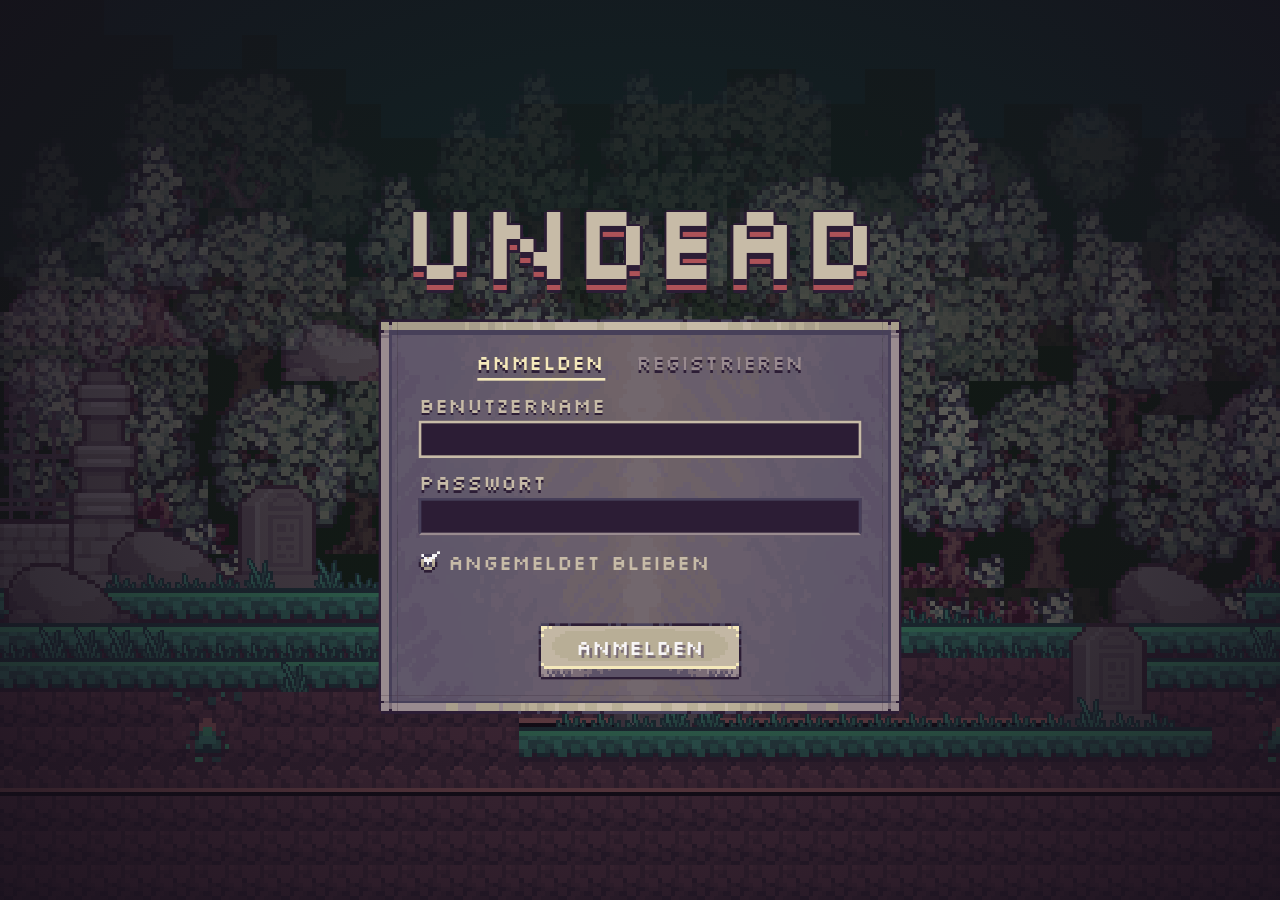
<file: Frontend/index.html>
<!DOCTYPE html>
<html lang="de">
<head>
<meta charset="UTF-8">
<meta name="viewport" content="width=device-width, initial-scale=1, viewport-fit=cover">
<title>Untot</title>
<link rel="preconnect" href="https://fonts.googleapis.com">
<link rel="preconnect" href="https://fonts.gstatic.com" crossorigin>
<link rel="stylesheet" href="https://fonts.googleapis.com/css2?family=Silkscreen&display=swap">
<link rel="stylesheet" href="style.css">
</head>
<body>
<div id="stage" tabindex="0">
  <canvas id="game" width="960" height="540"></canvas>

  <!-- UI-Ebene: 480x270 UI-Pixel, wird per JS auf die Spielgroesse skaliert -->
  <div id="ui">

    <!-- HUD im Spiel -->
    <div id="hud">
      <div id="hp-bar" role="img">
        <div id="hp-track"><div id="hp-fill"></div></div>
      </div>
      <div id="hearts" role="img" hidden></div>
      <div class="ammo-row">
        <div id="ammo" role="img"></div>
        <span id="reserve" role="img"><span id="reserve-count">0</span><span class="reserve-max">/50</span></span>
        <span id="reload-label" hidden>Nachladen …</span>
      </div>
    </div>

    <div id="hint">A/D laufen, Leertaste springen (2x = Doppelsprung)<br>Maus zielen, Klick schießen, R nachladen, Esc Pause</div>

    <!-- Pause -->
    <section class="screen screen-dim" data-screen="pause" hidden>
      <div class="panel menu-panel">
        <div class="menu-main">
          <h2>Pause</h2>
          <button type="button" class="btn btn-play" data-action="resume" aria-label="Weiterspielen" data-autofocus></button>
          <button type="button" class="btn btn-blank" data-action="restart"><span>Neustart</span></button>
          <button type="button" class="btn btn-blank" data-action="ask-map"><span>Zur Karte</span></button>
        </div>
        <div class="confirm" hidden>
          <h2>Zur Karte?</h2>
          <p class="confirm-text">Der Fortschritt in diesem Level geht verloren.</p>
          <div class="yes-no">
            <button type="button" class="btn-icon btn-yes" data-action="to-map" aria-label="Ja"></button>
            <button type="button" class="btn-icon btn-no" data-action="cancel" aria-label="Nein"></button>
          </div>
        </div>
      </div>
    </section>

    <!-- Game Over -->
    <section class="screen screen-dim" data-screen="gameover" hidden>
      <div class="panel menu-panel">
        <h2 class="danger">Game Over</h2>
        <p class="meta">Keine Leben mehr.</p>
        <button type="button" class="btn btn-blank" data-action="restart" data-autofocus><span>Nochmal</span></button>
        <button type="button" class="btn btn-blank" data-action="to-map"><span>Zur Karte</span></button>
      </div>
    </section>

  </div>
</div>
<script src="game.js"></script>
</body>
</html>
</file>
<file: Frontend/style.css>
/* Farben aus den UI-Sprites abgeleitet */
:root {
  color-scheme: dark;
  --ink: #2c1d35;      /* dunkelste Kontur der Sprites */
  --slate: #47405a;
  --stone: #998b8f;
  --bone: #c7bba7;
  --cream: #f5e9bb;
  --blood: #ad5258;
  --white: #f7f5f6;
  --pixel-font: "Silkscreen", "Courier New", monospace;
}
* { box-sizing: border-box; }
html, body {
  height: 100%; margin: 0; background: #17101c; overflow: hidden;
  font-family: var(--pixel-font);
}
body {
  display: flex; align-items: center; justify-content: center;
  padding: max(10px, env(safe-area-inset-top)) 10px max(10px, env(safe-area-inset-bottom));
}
#stage {
  position: relative; width: 100%; max-width: 1100px; aspect-ratio: 16/9;
  max-height: 100%; outline: none; overflow: hidden; border-radius: 6px;
}
canvas {
  width: 100%; height: 100%; display: block;
  image-rendering: pixelated; image-rendering: crisp-edges;
  background: #101810; cursor: crosshair;
}
#stage.in-menu canvas { cursor: var(--menu-cursor, default); }

/* ---- UI-Ebene: alles in 480x270 UI-Pixeln, wird per JS skaliert ---- */
#ui {
  position: absolute; left: 0; top: 0; width: 480px; height: 270px;
  transform-origin: 0 0; pointer-events: none;
  font-size: 8px; line-height: 10px; color: var(--bone);
  -webkit-font-smoothing: none; font-smooth: never;
}
#ui img, #ui .btn, #ui .btn-icon, #ui .panel, #hp-bar, .check-box { image-rendering: pixelated; }
[hidden] { display: none !important; }

/* ---- HUD ---- */
#hud { position: absolute; top: 6px; left: 6px; display: flex; flex-direction: column; gap: 4px; }
#hud.hurt { animation: hurt 0.28s steps(2) 1; }
@keyframes hurt {
  0%, 100% { transform: translate(0, 0); }
  25% { transform: translate(-2px, 0); }
  50% { transform: translate(2px, 1px); }
  75% { transform: translate(-1px, 0); }
}
#hp-bar {
  position: relative; width: 55px; height: 12px;
  background: var(--img-hp-frame) no-repeat 0 0 / 55px 12px;
}
/* Fuellung liegt im Loch des Rahmens (x 13-52, y 4-7) */
#hp-track { position: absolute; left: 13px; top: 4px; width: 40px; height: 4px; overflow: hidden; }
#hp-fill {
  height: 100%; width: 100%;
  background: var(--img-hp-fill) no-repeat -2px 0 / 43px 4px;
  transition: width 0.3s steps(6);
}
#hearts { display: flex; gap: 1px; }
#hearts img { width: 13px; height: 12px; display: block; }
.ammo-row { display: flex; align-items: center; gap: 4px; }
#ammo { display: flex; gap: 1px; }
#ammo img { width: 7px; height: 13px; display: block; }
#reserve {
  display: flex; align-items: baseline; margin-left: 1px;
  color: var(--cream); text-shadow: 1px 1px 0 var(--ink), -1px 0 0 var(--ink), 0 -1px 0 var(--ink);
}
#reserve .reserve-max { color: var(--stone); }
#reserve.empty #reserve-count { color: #e0868b; }
#reserve.gain { animation: gain 0.4s steps(3) 1; }
@keyframes gain {
  0% { transform: translateY(-2px); color: #fff; }
  100% { transform: translateY(0); }
}
#reload-label.warn { color: #e0868b; }
#reload-label {
  color: var(--cream); text-shadow: 1px 1px 0 var(--ink);
  animation: blink 0.8s steps(2) infinite;
}
@keyframes blink { 50% { opacity: 0.35; } }

#hint {
  position: absolute; bottom: 6px; left: 50%; transform: translateX(-50%);
  background: rgba(44, 29, 53, 0.82); color: var(--bone);
  padding: 3px 6px; width: max-content; max-width: 440px; text-align: center;
  box-shadow: 0 0 0 1px var(--slate);
  opacity: 0; transition: opacity 1s ease;
}
#hint.show { opacity: 1; }

/* ---- Bildschirme ---- */
.screen {
  position: absolute; inset: 0; pointer-events: auto;
  display: flex; flex-direction: column; align-items: center; justify-content: center; gap: 6px;
  background: radial-gradient(ellipse 70% 80% at 50% 50%, rgba(44, 29, 53, 0.25), rgba(23, 16, 28, 0.85));
  cursor: var(--menu-cursor, default);
}
.screen-dim { background: rgba(23, 16, 28, 0.62); }

.title {
  margin: 0 0 4px; font-size: 40px; line-height: 40px; font-weight: 400;
  color: var(--bone);
  /* Pixel-Kontur + blutroter Versatz nach unten */
  text-shadow:
    -1px 0 0 var(--ink), 1px 0 0 var(--ink), 0 -1px 0 var(--ink),
    0 2px 0 var(--ink), 0 4px 0 var(--blood), 0 5px 0 var(--ink);
}
h2 {
  margin: 0 0 2px; font-size: 16px; line-height: 16px; font-weight: 400;
  color: var(--cream); text-shadow: 0 1px 0 var(--ink); text-align: center;
}
h2.danger { color: #e0868b; }
.meta { margin: 0; color: var(--bone); text-shadow: 0 1px 0 var(--ink); text-align: center; }

/* Panel = Inventory_1.png als 9-Slice (Rahmen 7px) */
.panel {
  border: 7px solid transparent;
  border-image: var(--img-panel) 7 fill / 7px stretch;
  padding: 4px 8px 6px;
}
.menu-panel, .menu-main, .confirm {
  display: flex; flex-direction: column; align-items: center; gap: 4px;
}
.menu-panel { min-width: 120px; padding: 6px 14px 8px; }
.screen > .confirm { padding: 6px 14px 8px; max-width: 200px; }
.confirm-text { margin: 0 0 2px; text-align: center; color: var(--bone); max-width: 150px; text-shadow: 0 1px 0 var(--ink); }

/* ---- Login-Panel ---- */
.auth-panel { width: 196px; }
.tabs { display: flex; justify-content: center; gap: 12px; margin-bottom: 4px; }
.tab {
  font: inherit; background: none; border: 0; padding: 0 0 1px; cursor: inherit;
  color: var(--stone); text-shadow: 0 1px 0 var(--ink);
  border-bottom: 1px solid transparent;
}
.tab[aria-selected="true"] { color: var(--cream); border-bottom-color: var(--cream); }
.tab:hover { color: var(--bone); }
#auth-form { display: flex; flex-direction: column; gap: 4px; }
.field { display: flex; flex-direction: column; gap: 1px; }
.field > span { color: var(--bone); text-shadow: 0 1px 0 var(--ink); }
.field input {
  font: inherit; color: var(--cream); caret-color: var(--cream);
  height: 14px; width: 100%; padding: 0 3px; margin: 0;
  background: var(--ink); border: 1px solid var(--slate); border-bottom-color: var(--stone);
  border-radius: 0; outline: none; cursor: text;
}
.field input:focus { border-color: var(--bone); }

.check { display: flex; align-items: center; gap: 4px; cursor: inherit; align-self: flex-start; margin-top: 1px; }
.check input { position: absolute; opacity: 0; width: 1px; height: 1px; pointer-events: none; }
.check-box {
  position: relative; width: 7px; height: 7px; flex: none;
  background: var(--img-check-body) no-repeat 0 0 / 7px 7px;
}
.check input:checked + .check-box::after {
  content: ""; position: absolute; left: 1px; top: -1px; width: 7px; height: 5px;
  background: var(--img-check-anim) no-repeat 0 0 / 35px 5px;
  animation: tick 0.25s steps(4, jump-none) forwards;
}
@keyframes tick { from { background-position: 0 0; } to { background-position: -28px 0; } }
.check input:focus-visible + .check-box { outline: 1px solid var(--cream); outline-offset: 1px; }

#auth-error { margin: 0; min-height: 10px; color: #e0868b; text-shadow: 0 1px 0 var(--ink); }
#auth-error[data-kind="info"] { color: var(--bone); }
#auth-submit { align-self: center; }

.link {
  font: inherit; background: none; border: 0; padding: 2px 4px; cursor: inherit;
  color: var(--bone); text-shadow: 0 1px 0 var(--ink);
  text-decoration: underline; text-underline-offset: 2px;
}
.link:hover { color: var(--cream); }

/* ---- Sprite-Buttons (76x21, gedrueckt 76x19 unten ausgerichtet) ---- */
.btn {
  --up: var(--img-blank-up); --down: var(--img-blank-down);
  width: 76px; height: 21px; flex: none; border: 0; margin: 0;
  padding: 0 0 4px; cursor: inherit;
  background: var(--up) no-repeat 0 0 / 76px 21px;
  display: flex; align-items: center; justify-content: center;
  font: inherit; color: var(--white); text-shadow: 1px 1px 0 #7a6c76;
}
.btn-play { --up: var(--img-play-up); --down: var(--img-play-down); }
.btn-quit { --up: var(--img-quit-up); --down: var(--img-quit-down); }
.btn:hover { filter: brightness(1.08); }
.btn:active, .btn:disabled {
  background: var(--down) no-repeat 0 2px / 76px 19px;
  padding: 2px 0;
}
.btn:disabled { filter: saturate(0.6); }

.yes-no { display: flex; gap: 10px; margin-top: 2px; }
.btn-icon {
  --up: var(--img-yes-up); --down: var(--img-yes-down);
  width: 20px; height: 18px; border: 0; padding: 0; cursor: inherit;
  background: var(--up) no-repeat 0 0 / 20px 18px;
}
.btn-no { --up: var(--img-no-up); --down: var(--img-no-down); width: 18px; }
.btn-icon:active { background: var(--down) no-repeat 0 2px / 100% 16px; }
.btn-icon:hover { filter: brightness(1.1); }

.btn:focus-visible, .btn-icon:focus-visible, .tab:focus-visible, .link:focus-visible {
  outline: 1px solid var(--cream); outline-offset: 1px;
}

@media (prefers-reduced-motion: reduce) {
  #hud.hurt, #reserve.gain, #reload-label, .check input:checked + .check-box::after { animation: none; }
  .check input:checked + .check-box::after { background-position: -28px 0; }
  #hp-fill, #hint { transition: none; }
}
</file>
<file: Frontend/ui.css>
/* =====================================================================
   ui.css – Pixel-UI fuer Login-Seite und Overworld-Menue
   Farben aus den UI-Sprites abgeleitet. Alle Klassen beginnen mit "ui-"
   bzw. stehen in .ui-layer, damit nichts mit der Overworld kollidiert.
   ===================================================================== */
:root {
  --ui-ink: #2c1d35;
  --ui-slate: #47405a;
  --ui-stone: #998b8f;
  --ui-bone: #c7bba7;
  --ui-cream: #f5e9bb;
  --ui-blood: #ad5258;
  --ui-white: #f7f5f6;
  --ui-error: #e0868b;
  --ui-font: "Silkscreen", "Courier New", monospace;
}

/* UI-Ebene: 480x270 UI-Pixel, per JS auf das Fenster skaliert */
.ui-layer {
  position: fixed; left: 50%; top: 50%; width: 480px; height: 270px;
  transform-origin: 50% 50%; z-index: 1000;
  font-family: var(--ui-font); font-size: 8px; line-height: 10px; color: var(--ui-bone);
  -webkit-font-smoothing: none;
}
.ui-layer *, .ui-layer *::before, .ui-layer *::after { box-sizing: border-box; }
.ui-layer [hidden] { display: none !important; }
.ui-layer .ui-btn, .ui-layer .ui-icon-btn, .ui-layer .ui-panel, .ui-layer .ui-check-box { image-rendering: pixelated; }

.ui-screen {
  position: absolute; inset: 0;
  display: flex; flex-direction: column; align-items: center; justify-content: center; gap: 6px;
  cursor: var(--menu-cursor, default);
}

.ui-title {
  margin: 0 0 4px; font-size: 40px; line-height: 40px; font-weight: 400; color: var(--ui-bone);
  text-shadow:
    -1px 0 0 var(--ui-ink), 1px 0 0 var(--ui-ink), 0 -1px 0 var(--ui-ink),
    0 2px 0 var(--ui-ink), 0 4px 0 var(--ui-blood), 0 5px 0 var(--ui-ink);
}
.ui-layer h2 {
  margin: 0 0 2px; font-size: 16px; line-height: 16px; font-weight: 400;
  color: var(--ui-cream); text-shadow: 0 1px 0 var(--ui-ink); text-align: center;
}
.ui-text { margin: 0; text-align: center; color: var(--ui-bone); text-shadow: 0 1px 0 var(--ui-ink); max-width: 150px; }

/* Panel = Inventory_1.png als 9-Slice */
.ui-panel {
  border: 7px solid transparent;
  border-image: var(--img-panel) 7 fill / 7px stretch;
  padding: 4px 8px 6px;
}
.ui-stack { display: flex; flex-direction: column; align-items: center; gap: 4px; }
.ui-menu-panel { min-width: 120px; padding: 6px 14px 8px; }

/* Tabs + Formular */
.ui-tabs { display: flex; justify-content: center; gap: 12px; margin-bottom: 4px; }
.ui-tab {
  font: inherit; background: none; border: 0; padding: 0 0 1px; cursor: inherit;
  color: var(--ui-stone); text-shadow: 0 1px 0 var(--ui-ink); border-bottom: 1px solid transparent;
}
.ui-tab[aria-selected="true"] { color: var(--ui-cream); border-bottom-color: var(--ui-cream); }
.ui-tab:hover { color: var(--ui-bone); }
.ui-form { display: flex; flex-direction: column; gap: 4px; }
.ui-field { display: flex; flex-direction: column; gap: 1px; }
.ui-field > span { text-shadow: 0 1px 0 var(--ui-ink); }
.ui-field input {
  font: inherit; color: var(--ui-cream); caret-color: var(--ui-cream);
  height: 14px; width: 100%; padding: 0 3px; margin: 0;
  background: var(--ui-ink); border: 1px solid var(--ui-slate); border-bottom-color: var(--ui-stone);
  border-radius: 0; outline: none; cursor: text;
}
.ui-field input:focus { border-color: var(--ui-bone); }

.ui-check { display: flex; align-items: center; gap: 4px; cursor: inherit; align-self: flex-start; margin-top: 1px; }
.ui-check input { position: absolute; opacity: 0; width: 1px; height: 1px; pointer-events: none; }
.ui-check-box { position: relative; width: 7px; height: 7px; flex: none; background: var(--img-check-body) no-repeat 0 0 / 7px 7px; }
.ui-check input:checked + .ui-check-box::after {
  content: ""; position: absolute; left: 1px; top: -1px; width: 7px; height: 5px;
  background: var(--img-check-anim) no-repeat 0 0 / 35px 5px;
  animation: ui-tick 0.25s steps(4, jump-none) forwards;
}
@keyframes ui-tick { from { background-position: 0 0; } to { background-position: -28px 0; } }
.ui-check input:focus-visible + .ui-check-box { outline: 1px solid var(--ui-cream); outline-offset: 1px; }

.ui-status { margin: 0; min-height: 10px; text-align: center; color: var(--ui-bone); text-shadow: 0 1px 0 var(--ui-ink); max-width: 170px; }
.ui-status[data-kind="error"] { color: var(--ui-error); }
.ui-status[data-kind="ok"] { color: #a8d8a0; }

/* Sprite-Buttons (76x21, gedrueckt 76x19 unten ausgerichtet) */
.ui-btn {
  --up: var(--img-blank-up); --down: var(--img-blank-down);
  width: 76px; height: 21px; flex: none; border: 0; margin: 0; padding: 0 0 4px; cursor: inherit;
  background: var(--up) no-repeat 0 0 / 76px 21px;
  display: flex; align-items: center; justify-content: center;
  font: inherit; color: var(--ui-white); text-shadow: 1px 1px 0 #7a6c76;
}
.ui-btn-play { --up: var(--img-play-up); --down: var(--img-play-down); }
.ui-btn-save { --up: var(--img-save-up); --down: var(--img-save-down); }
.ui-btn-quit { --up: var(--img-quit-up); --down: var(--img-quit-down); }
.ui-btn:hover { filter: brightness(1.08); }
.ui-btn:active, .ui-btn:disabled { background: var(--down) no-repeat 0 2px / 76px 19px; padding: 2px 0; }
.ui-btn:disabled { filter: saturate(0.6); }

.ui-yes-no { display: flex; gap: 10px; margin-top: 2px; }
.ui-icon-btn {
  --up: var(--img-yes-up); --down: var(--img-yes-down);
  width: 20px; height: 18px; border: 0; padding: 0; cursor: inherit;
  background: var(--up) no-repeat 0 0 / 20px 18px;
}
.ui-btn-no { --up: var(--img-no-up); --down: var(--img-no-down); width: 18px; }
.ui-icon-btn:active { background: var(--down) no-repeat 0 2px / 100% 16px; }
.ui-icon-btn:hover { filter: brightness(1.1); }

.ui-layer button:focus-visible { outline: 1px solid var(--ui-cream); outline-offset: 1px; }

@media (prefers-reduced-motion: reduce) {
  .ui-check input:checked + .ui-check-box::after { animation: none; background-position: -28px 0; }
}

/* abgedunkelter Hintergrund hinter dem Overworld-Menue */
.ui-dim { position: fixed; inset: 0; z-index: 999; background: rgba(23, 16, 28, 0.62); }
.ui-dim[hidden], .ui-layer[hidden] { display: none; }
</file>
<file: Frontend/login.css>
/* Nur fuer login.html */
html, body { height: 100%; margin: 0; overflow: hidden; background: #17101c; }
.login-bg {
  position: fixed; inset: 0;
  background: var(--img-login-bg) repeat-x 0 50% / auto 100%;
  image-rendering: pixelated;
  animation: login-pan 90s linear infinite alternate;
}
/* dunkler Nebel ueber dem Wald, damit das Panel lesbar bleibt */
.login-bg::after {
  content: ""; position: absolute; inset: 0;
  background: radial-gradient(ellipse 70% 80% at 50% 50%, rgba(44, 29, 53, 0.35), rgba(23, 16, 28, 0.9));
}
@keyframes login-pan { to { background-position: -960px 50%; } }
.login-panel { width: 196px; }
#auth-submit { align-self: center; }
@media (prefers-reduced-motion: reduce) { .login-bg { animation: none; } }
</file>
